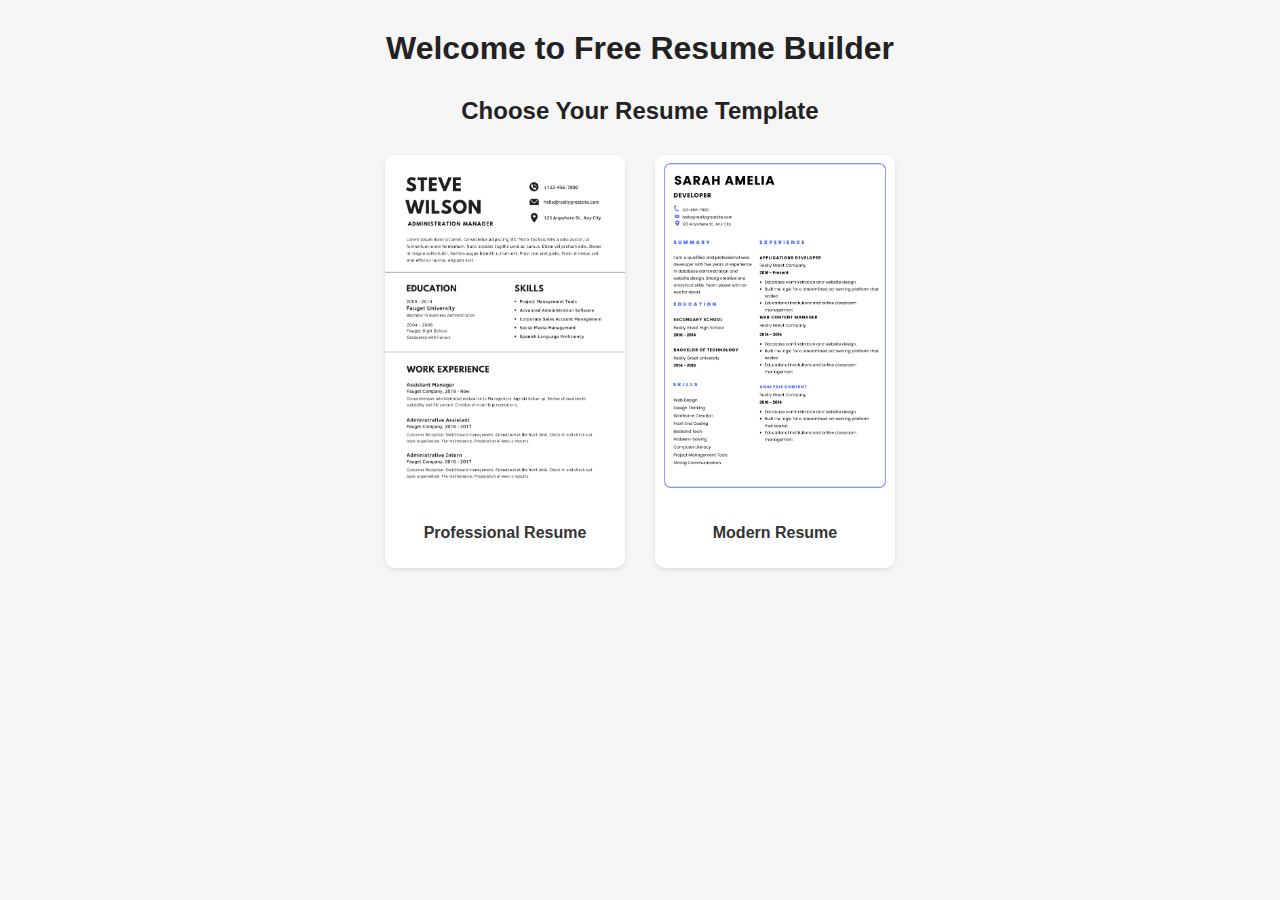
<file: index.html>
<!DOCTYPE html>
<html lang="en">
<head>
  <meta charset="UTF-8">
  <meta name="viewport" content="width=device-width, initial-scale=1.0">
  <title>Select Resume Template</title>
  <link rel="stylesheet" href="style.css">
</head>
<body>
  <h1 class="title">Welcome to Free Resume Builder</h1>
  <h2 class="title">Choose Your Resume Template</h2>

  <div class="template-grid">
    <div class="template-card" onclick="selectTemplate('template1')">
      <img src="/assets/template1-preview.png.png" alt="Template 1">
      <p>Professional Resume</p>
    </div>

    <div class="template-card" onclick="selectTemplate('template2')">
      <img src="/assets/template2-preview.png.png" alt="Template 2">
      <p>Modern Resume</p>
    </div>
  </div>

  <script>
    function selectTemplate(templateName) {
      localStorage.setItem('selectedTemplate', templateName);
      window.location.href = 'form.html';
    }
  </script>
</body>
</html>
</file>
<file: style.css>
body {
  font-family: Arial, sans-serif;
  background: #f6f6f6;
  margin: 0;
  padding: 0;
  color: #333;
}

.title {
  text-align: center;
  margin: 30px 0;
  color: #222;
}

.template-grid {
  display: flex;
  justify-content: center;
  flex-wrap: wrap;
  gap: 30px;
}

.template-card {
  width: 240px;
  background: #fff;
  border-radius: 10px;
  box-shadow: 0 2px 5px rgba(0,0,0,0.1);
  overflow: hidden;
  cursor: pointer;
  transition: 0.3s;
}

.template-card img {
  width: 100%;
  height: auto;
}

.template-card:hover {
  transform: scale(1.05);
}

.template-card p {
  text-align: center;
  padding: 10px;
  font-weight: 600;
}

.form-container {
  display: flex;
  justify-content: center;
  margin: 20px;
}

form {
  background: white;
  padding: 20px;
  border-radius: 8px;
  width: 90%;
  max-width: 500px;
  box-shadow: 0 2px 10px rgba(0,0,0,0.1);
}

form input, form textarea {
  width: 100%;
  margin: 10px 0;
  padding: 10px;
  border: 1px solid #ddd;
  border-radius: 5px;
}

form button {
  background-color: #007bff;
  color: white;
  border: none;
  padding: 10px 15px;
  border-radius: 5px;
  cursor: pointer;
}

.preview-container {
  margin: 40px auto;
  width: 80%;
  background: white;
  padding: 20px;
  border-radius: 10px;
}

#downloadBtn {
  display: block;
  margin: 20px auto;
  background: #28a745;
  color: white;
  border: none;
  padding: 12px 20px;
  border-radius: 6px;
  cursor: pointer;
}
</file>
